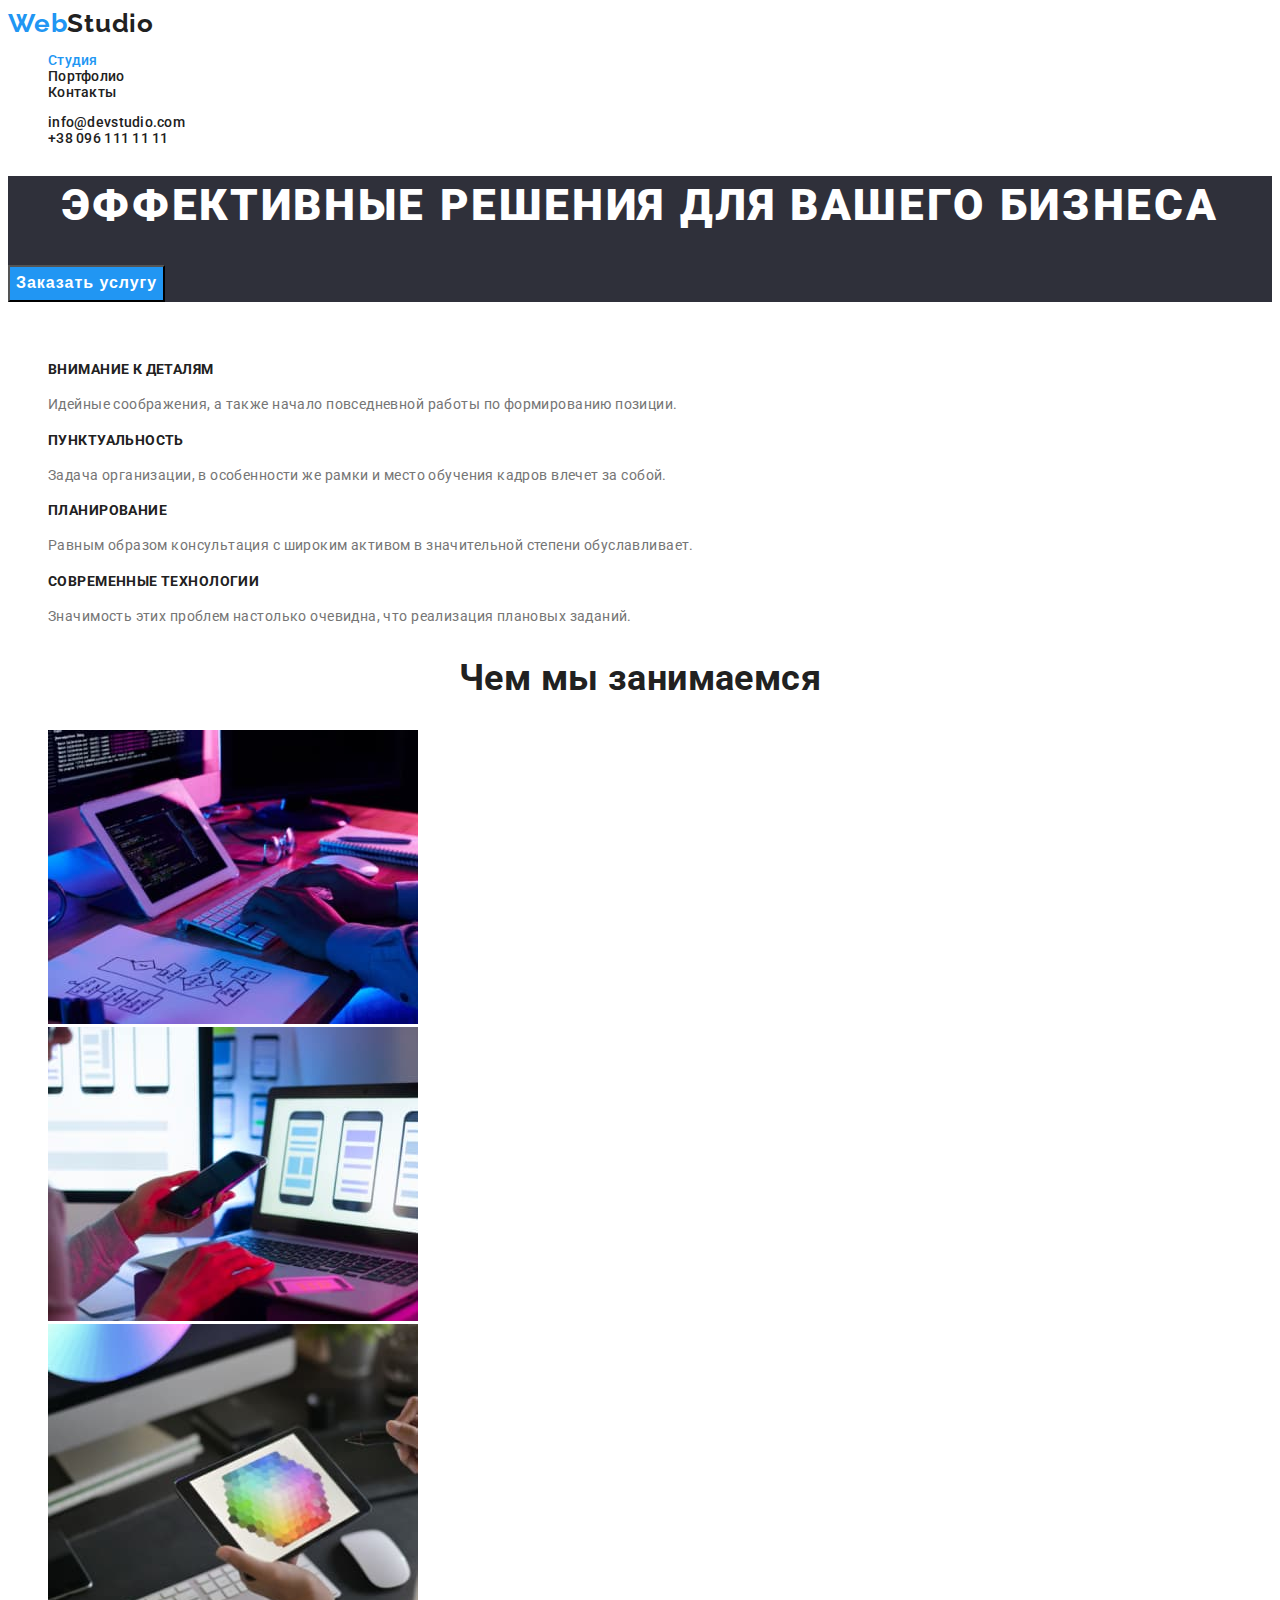
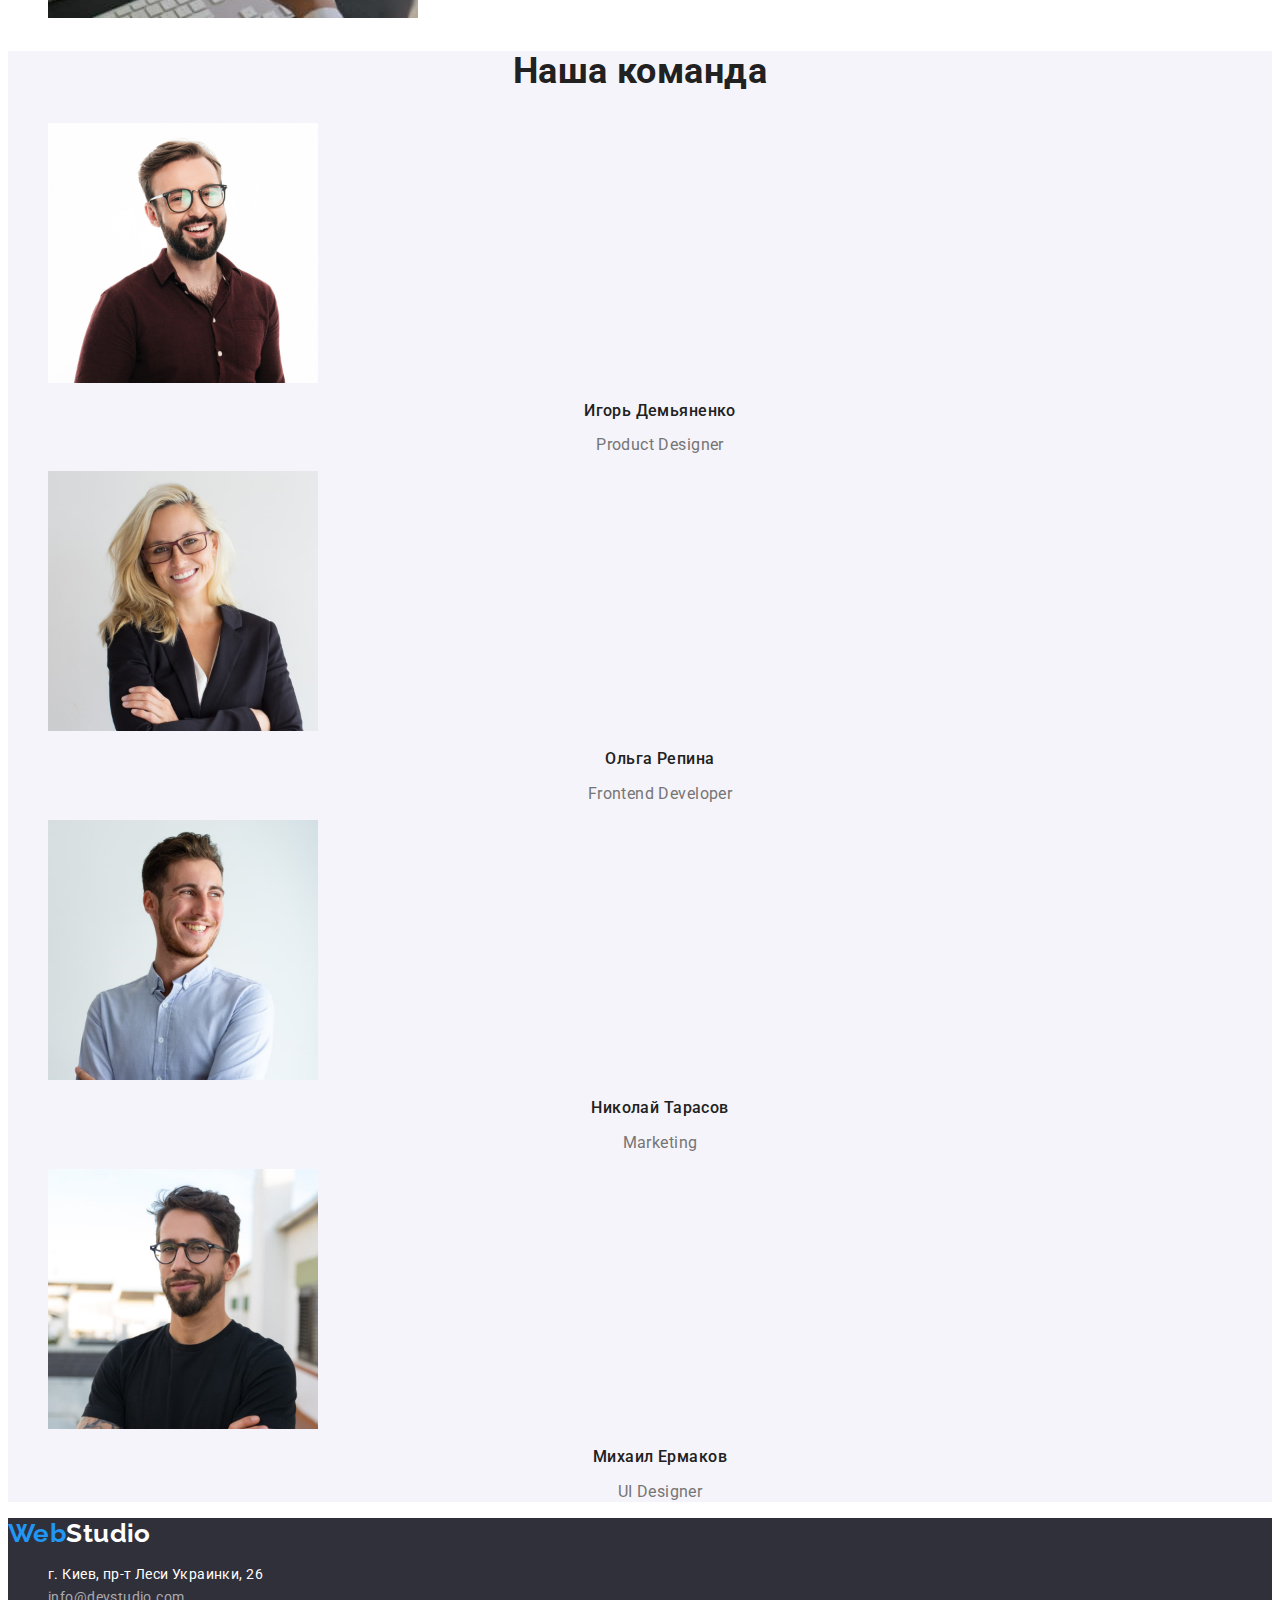
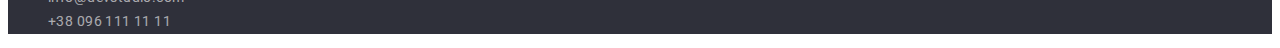
<file: index.html>
<!DOCTYPE html>
<html lang="ru">
  <head>
    <meta charset="UTF-8" />
    <meta http-equiv="X-UA-Compatible" content="IE=edge" />
    <meta name="viewport" content="width=device-width, initial-scale=1.0" />
    <title>Document</title>
    <link rel="stylesheet" href="./css/style.css">
    <!-- fonts -->
    <link rel="preconnect" href="https://fonts.googleapis.com" />
    <link rel="preconnect" href="https://fonts.gstatic.com" crossorigin />
    <link
      href="https://fonts.googleapis.com/css2?family=Raleway:wght@700&family=Roboto:wght@400;500;700;900&display=swap"
      rel="stylesheet"
    />
  </head>
  <body>
    <!-- shapka -->
    <header class="header">
      <nav class="header-nav" >
        <a class="header-logo link" href="./index.html"><span class="blue-logo">Web</span>Studio</a>
        <ul class="header-list ul">
          <li >
            <a class="link current" href="">Студия</a>
          </li>
          <li >
            <a class="link " href="./portfolio.html">Портфолио</a>
          </li>
          <li>
            <a class="link" href="...">Контакты</a>
          </li>
        </ul>
        <ul class="header-contacts ul">
          <li>
            <a class="link" href="mailto:info@devstudio.com">info@devstudio.com</a>
          </li>
          <li>
            <a class="link" href="tel:+380961111111">+38 096 111 11 11</a>
          </li>
        </ul>
      </nav>
    </header>
    <!-- main -->
    <main>
      <!-- HERO -->
      <section class="hero">
        <h1 class="hero-text">Эффективные решения для вашего бизнеса</h1>
        <button class="hero-btn" type="button">Заказать услугу</button>
      </section>
      <!-- benefits -->
      <section class="benefits">
        <h2 class="title">Преимущества</h2>
        <ul class="benefits-list ul">
          <li>
            <h3 class="benefits-title">Внимание к деталям</h3>
            <p class="benefits-text">Идейные соображения, а также начало повседневной работы по формированию позиции.</p>
          </li>
          <li>
            <h3 class="benefits-title">Пунктуальность</h3>
            <p class="benefits-text">
              Задача организации, в особенности же рамки и место обучения кадров влечет за собой.
            </p>
          </li>
          <li>
            <h3 class="benefits-title">Планирование</h3>
            <p class="benefits-text">
              Равным образом консультация с широким активом в значительной степени обуславливает.
            </p>
          </li>
          <li>
            <h3 class="benefits-title">Современные технологии</h3>
            <p class="benefits-text">Значимость этих проблем настолько очевидна, что реализация плановых заданий.</p>
          </li>
        </ul>
      </section>
      <!-- what are we doing -->
      <section class="working">
        <h2 class="title">Чем мы занимаемся</h2>
        <ul class="working-list ul">
          <li><img src="./images/box_1.jpg" alt="working" width="370" height="294" /></li>
          <li><img src="./images/box_2.jpg" alt="working" width="370" height="294" /></li>
          <li><img src="./images/box_3.jpg" alt="working" width="370" height="294" /></li>
        </ul>
      </section>
      <!-- our team -->
      <section class="our-team">
        <h2 class="title">Наша команда</h2>
        <ul class="team-list ul">
          <li>
            <img src="./images/img.jpg" alt=" Irog Demyanenko" width="270" height="260"/>
            <h3 class="team-name">Игорь Демьяненко</h3>
            <p class="team-descr">Product Designer</p>
          </li>
          <li>
            <img src="./images/img(1)_(1).jpg" alt="Olga Repina" width="270" height="260"/>
            <h3 class="team-name">Ольга Репина</h3>
            <p class="team-descr">Frontend Developer</p>
          </li>
          <li>
            <img src="./images/img(2)_(1).jpg" alt="Nikolay Tarasov" width="270" height="260"/>
            <h3 class="team-name">Николай Тарасов</h3>
            <p class="team-descr">Marketing</p>
          </li>
          <li>
            <img src="./images/img(3)_(1).jpg" alt="Michail Yermakov" width="270" height="260"/>
            <h3 class="team-name">Михаил Ермаков</h3>
            <p class="team-descr">UI Designer</p>
          </li>
        </ul>
      </section>
    </main>
    <!-- footer -->
    <footer class="footer">
      <a class="footer-link link" href="./index.html"><span class="blue-logo">Web</span>Studio</a>
      <address class="address">
        <ul class="address-list ul">
          <li class="address">г. Киев, пр-т Леси Украинки, 26</li>
          <li>
            <a class="address-mail link" href="mailto:info@devstudio.com">info@devstudio.com</a>
          </li>
          <li>
            <a class="address-tel link" href="tel:+380961111111">+38 096 111 11 11</a>
          </li>
        </ul>
      </address>
    </footer>
  </body>
</html>
</file>
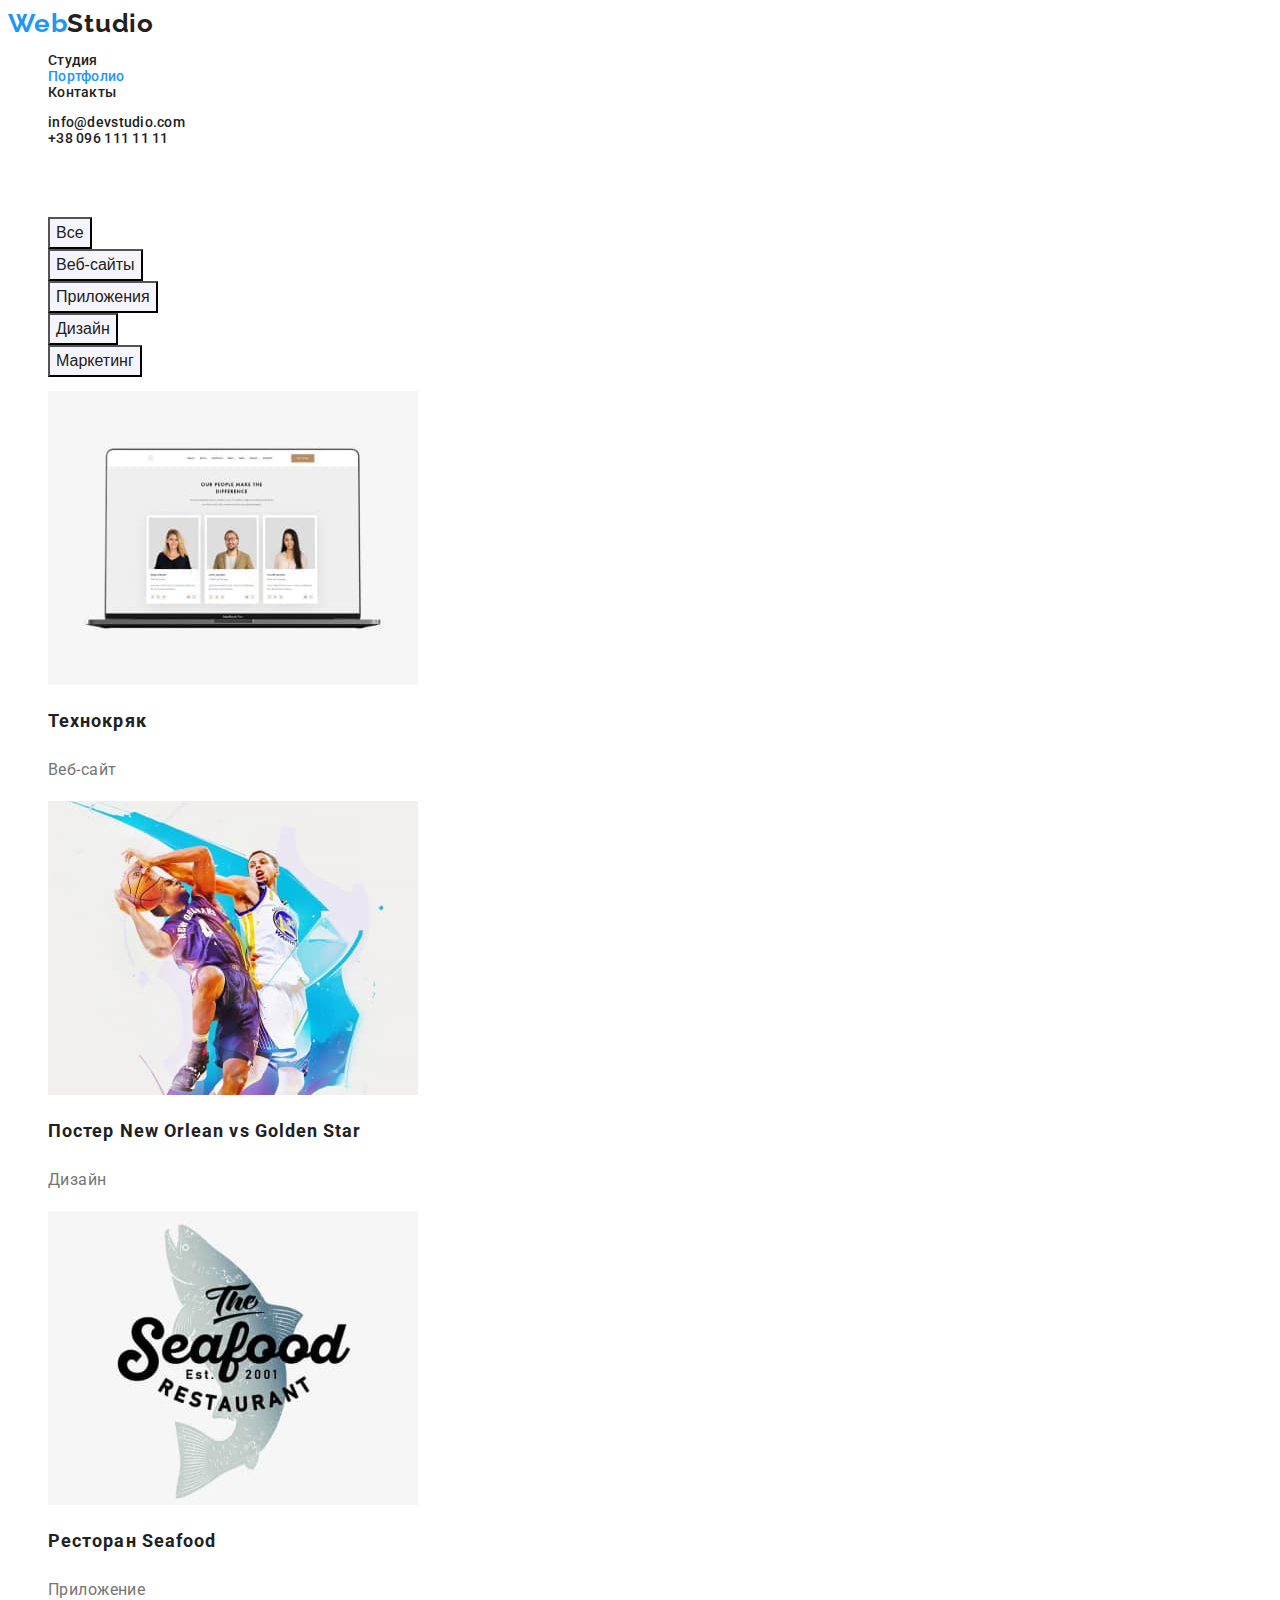
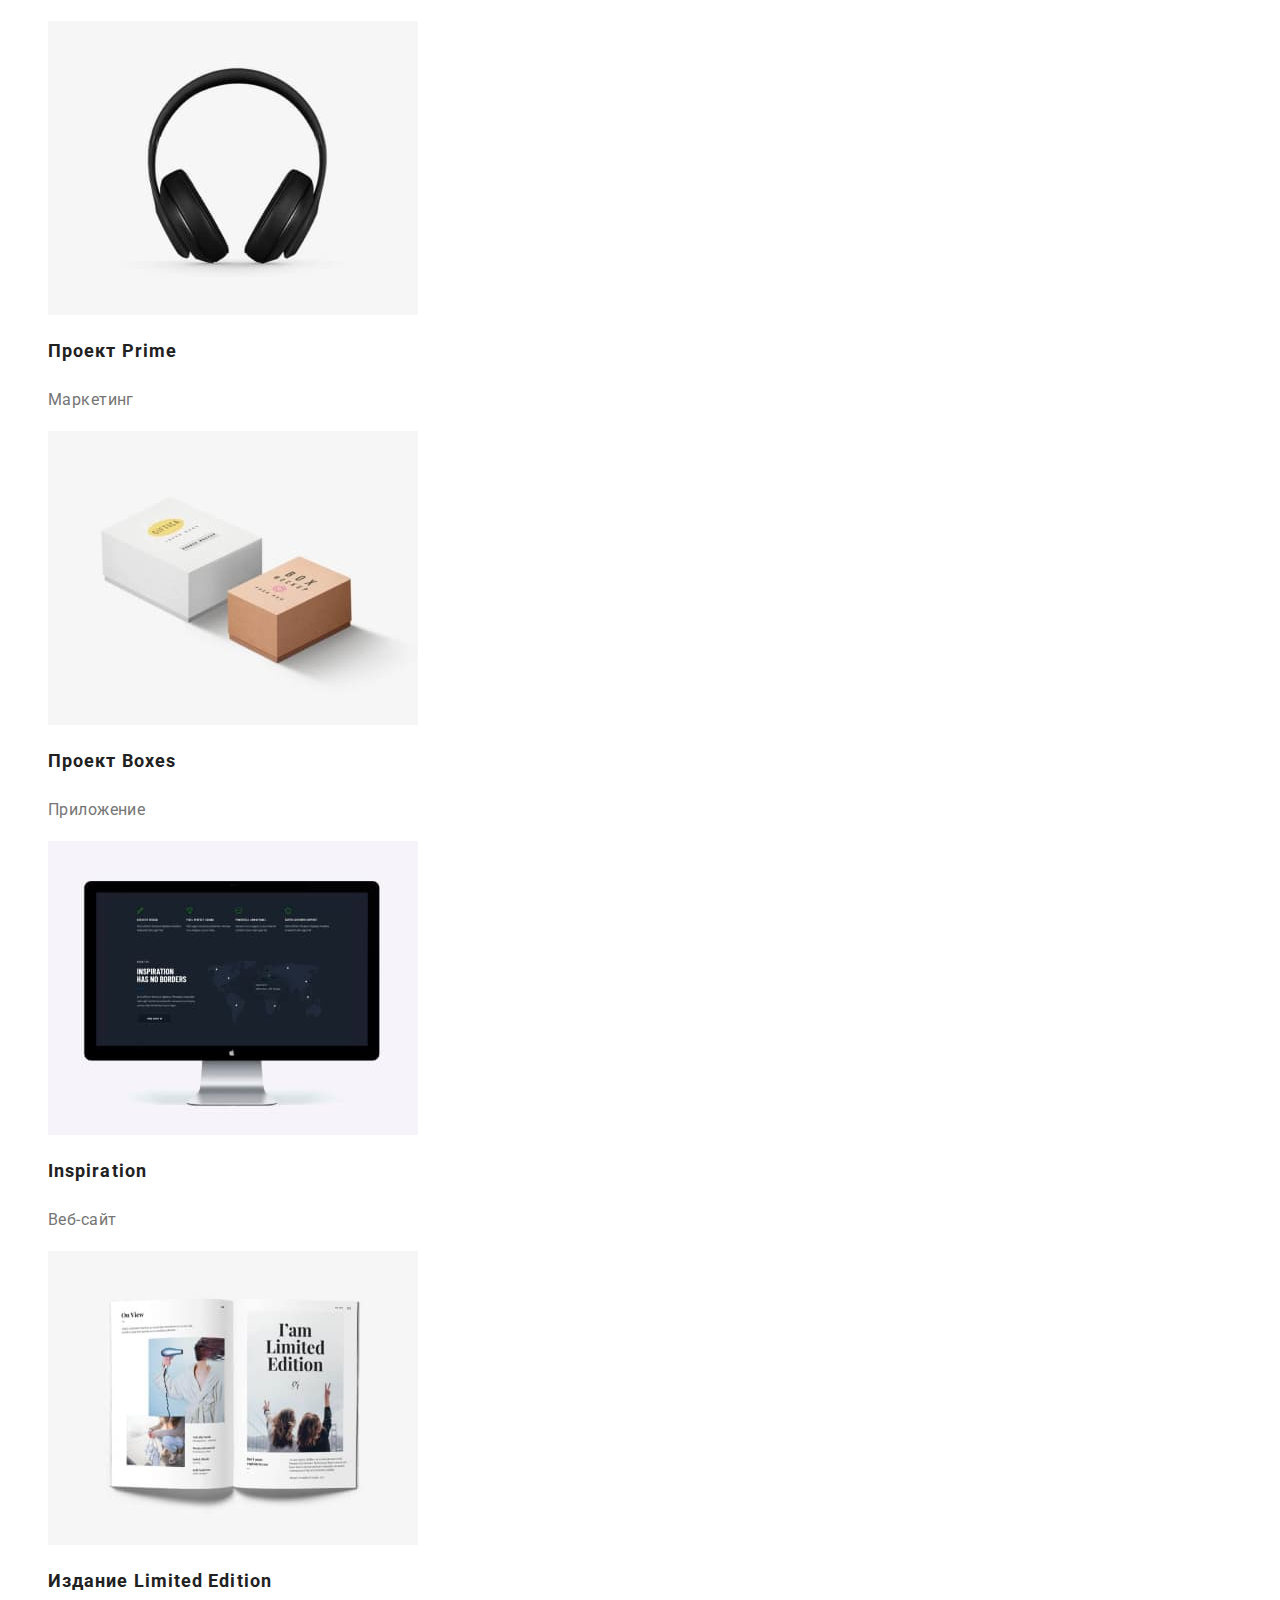
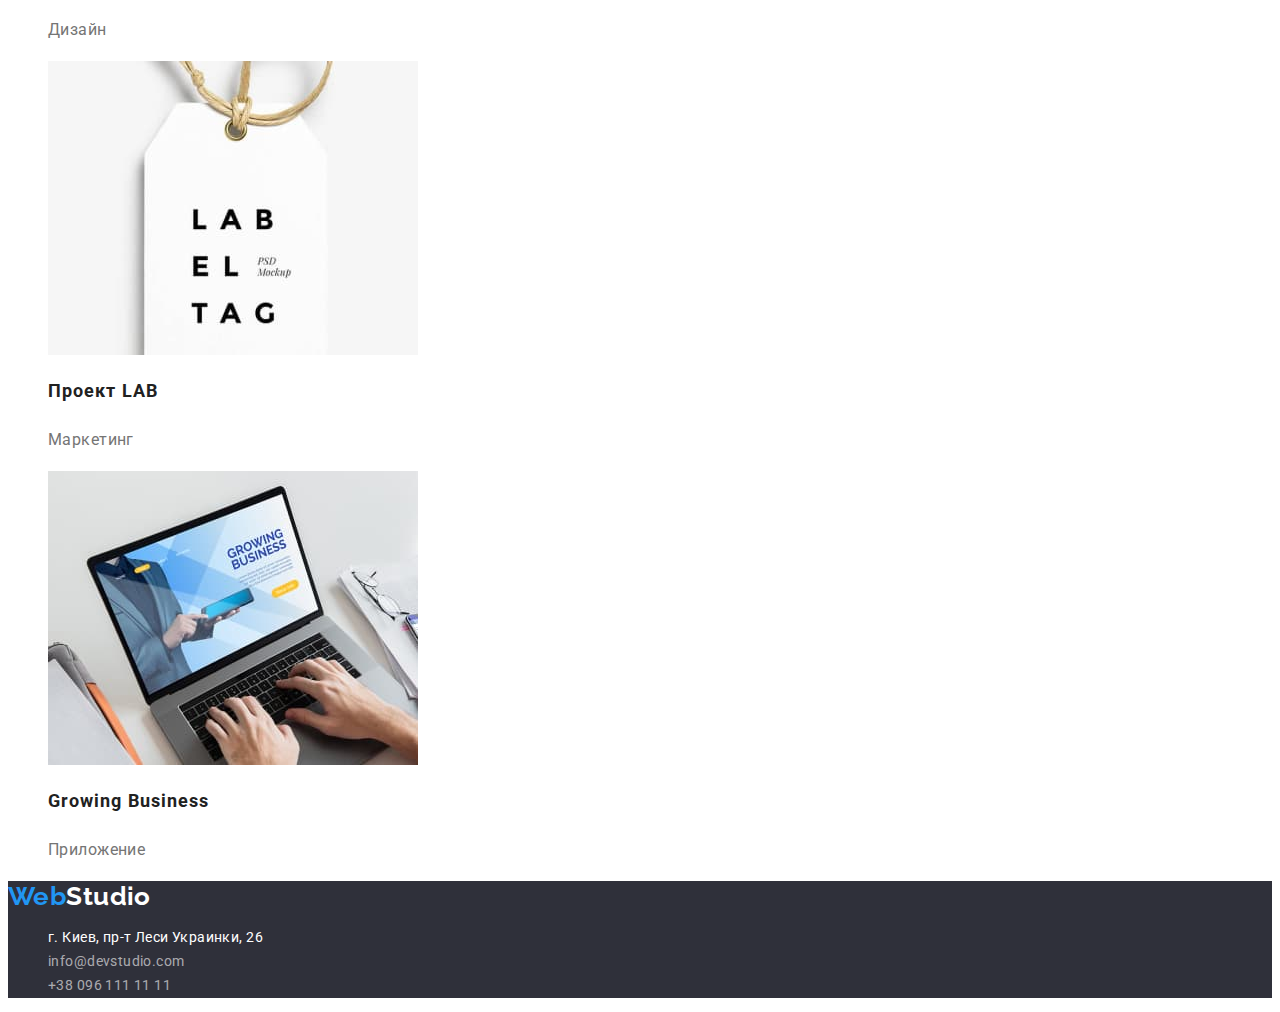
<file: portfolio.html>
<!DOCTYPE html>
<html lang="ru">
  <head>
    <meta charset="UTF-8" />
    <meta http-equiv="X-UA-Compatible" content="IE=edge" />
    <meta name="viewport" content="width=device-width, initial-scale=1.0" />
    <title>Document</title>
    <link rel="stylesheet" href="./css/style.css" />
    <!-- fonts -->
    <link rel="preconnect" href="https://fonts.googleapis.com" />
    <link rel="preconnect" href="https://fonts.gstatic.com" crossorigin />
    <link
      href="https://fonts.googleapis.com/css2?family=Raleway:wght@700&family=Roboto:wght@400;500;700;900&display=swap"
      rel="stylesheet"
    />
  </head>
  <body>
    <body>
      <!-- shapka -->
      <header class="header">
        <nav class="header-nav" >
          <a class="header-logo link" href="./index.html"><span class="blue-logo">Web</span>Studio</a>
          <ul class="header-list ul">
            <li >
              <a class="link " href="./index.html">Студия</a>
            </li>
            <li >
              <a class="link current" href="./portfolio.html">Портфолио</a>
            </li>
            <li>
              <a class="link" href="...">Контакты</a>
            </li>
          </ul>
          <ul class="header-contacts ul">
            <li>
              <a class="link" href="mailto:info@devstudio.com">info@devstudio.com</a>
            </li>
            <li>
              <a class="link" href="tel:+380961111111">+38 096 111 11 11</a>
            </li>
          </ul>
        </nav>
      </header>
      <!-- MAIN -->
      <main>
        <!-- portfolio sect -->
        <section class="portfolio-section">
          <h1 class="title">portfolio</h1>
          <ul class="portfolio-list ul">
            <li><button class="portfolio-btn" type="button">Все</button></li>
            <li><button class="portfolio-btn" type="button">Веб-сайты</button></li>
            <li><button class="portfolio-btn" type="button">Приложения</button></li>
            <li><button class="portfolio-btn" type="button">Дизайн</button></li>
            <li><button class="portfolio-btn" type="button">Маркетинг</button></li>
          </ul>
          <ul class="gallery ul">
            <li>
              <img src="./images/studio pics/img_(13).jpg" alt="photo 1" width="370" height="294" />
              <h2 class="gallery-item-title">Технокряк</h2>
              <p class="gallery-item-text">Веб-сайт</p>
            </li>
            <li>
              <img src="./images/studio pics/img_(14).jpg" alt="photo 2" width="370" height="294" />
              <h2 class="gallery-item-title">Постер New Orlean vs Golden Star</h2>
              <p class="gallery-item-text">Дизайн</p>
            </li>
            <li>
              <img src="./images/studio pics/img_(15).jpg" alt="photo 3" width="370" height="294" />
              <h2 class="gallery-item-title">Ресторан Seafood</h2>
              <p class="gallery-item-text">Приложение</p>
            </li>
            <li>
              <img src="./images/studio pics/img_(16).jpg" alt="photo 4" width="370" height="294" />
              <h2 class="gallery-item-title">Проект Prime</h2>
              <p class="gallery-item-text">Маркетинг</p>
            </li>
            <li>
              <img src="./images/studio pics/img_(18).jpg" alt="photo 5" width="370" height="294" />
              <h2 class="gallery-item-title">Проект Boxes</h2>
              <p class="gallery-item-text">Приложение</p>
            </li>
            <li>
              <img src="./images/studio pics/img_(17).jpg" alt="photo 6" width="370" height="294" />
              <h2 class="gallery-item-title">Inspiration</h2>
              <p class="gallery-item-text">Веб-сайт</p>
            </li>
            <li>
              <img src="./images/studio pics/img_(10).jpg" alt="photo 7" width="370" height="294" />
              <h2 class="gallery-item-title">Издание Limited Edition</h2>
              <p class="gallery-item-text">Дизайн</p>
            </li>
            <li>
              <img src="./images/studio pics/img_(11).jpg" alt="photo 8" width="370" height="294" />
              <h2 class="gallery-item-title">Проект LAB</h2>
              <p class="gallery-item-text">Маркетинг</p>
            </li>
            <li>
              <img src="./images/studio pics/img_(12).jpg" alt="photo 9" width="370" height="294" />
              <h2 class="gallery-item-title">Growing Business</h2>
              <p class="gallery-item-text">Приложение</p>
            </li>
          </ul>
        </section>
      </main>
      <!-- footer -->
      <footer class="footer">
        <a class="footer-link link" href="./index.html"><span class="blue-logo">Web</span>Studio</a>
        <address class="address">
          <ul class="address-list ul">
            <li class="address">г. Киев, пр-т Леси Украинки, 26</li>
            <li>
              <a class="address-mail link" href="mailto:info@devstudio.com">info@devstudio.com</a>
            </li>
            <li>
              <a class="address-tel link" href="tel:+380961111111">+38 096 111 11 11</a>
            </li>
          </ul>
        </address>
      </footer>
    </body>
  </body>
</html>
</file>
<file: css/style.css>
:root {
    /* fonts */
--secondaty-font: 'Raleway', sans-serif;
--main-font-: 'Roboto', sans-serif;

/* text-colors */
--primary-color: rgba(33, 33, 33, 1);
--accent-color:  rgba(33, 150, 243, 1);
--white-color:   #ffffff;
--grey-color:    #757575;

/* bg-colors */
--white-bg-color:  #ffffff;
--dark-bg-color:   #2F303A;
--grey-bg-color:   #F5F4FA;
--accent-bg-color: rgba(33, 150, 243, 1);
--hero-brn-bg: #188CE8;
/* others */

}
body{
font-family: var(--main-font-);
color: var(--primary-color);
font-size: 14px;
background-color: var(--white-bg-color);
letter-spacing: 0.03em;
} 
/* common styles start */
.link{
    text-decoration: none;
}
.ul{
    list-style: none;
}
/* common styles end */


/* HEADER */
.header{
    background-color: var(--white-bg-color);
}
.header-nav .link{
    color:var(--primary-color);
}
/* logo */
.header-logo{
font-weight: 700;
font-size: 26px;
line-height: 1.19;
letter-spacing: 0.03em;
font-family: var(--secondaty-font);
}

.blue-logo{
color:var(--accent-color);

} 

.header-list  .link.current{
    color: var(--accent-color);
}

.header-list,
.header-contacts{
font-weight: 500;
font-size: 14px;
line-height: 1.14;
letter-spacing: 0.02em;
}

.header-list .link:hover,
.header-list .link:focus{
    color: var(--accent-color)
}

.header-contacts .link:hover,
.header-contacts .link:focus{
    color: var(--accent-color);
}

/* hero section */
.hero{
background-color: var(--dark-bg-color);
}

.hero-text{
font-weight: 900;
font-size: 44px;
line-height: 1.36;
text-align: center;
letter-spacing: 0.06em;
text-transform: uppercase;
color: var(--white-color);
}

.hero-btn{
font-weight: 700;
font-size: 16px;
line-height: 1.88;
text-align: center;
letter-spacing: 0.06em;
color: #FFFFFF;
background-color: var(--accent-color);
}
.hero-btn:hover,
.hero-btn:hover{
background-color: var(--hero-brn-bg);
cursor: pointer;
}

/* benefits */
.benefits{
    background-color: var(--white-bg-color);
}

.benefits .title{
    visibility: hidden;;
}
.benefits-title{
font-weight: 700;
font-size: 14px;
line-height: 1.33;
text-transform: uppercase;
color: var(--primary-color);
}

.benefits-text{
font-weight: 400;
font-size: 14px;
line-height: 1.71;
color: var(--grey-color);
}

/* what ARE WE DOING HERE DUDE PLZ HEPL */

.working{

background-color:var(--white-bg-color)
}

.working .title{
font-weight: 700;
font-size: 36px;
line-height: 1.16;
text-align: center;
color: var(--primary-color);
}


/* oUR team */
.our-team{
background-color: var(--grey-bg-color);
}
.our-team .title{
font-weight: 700;
font-size: 36px;
line-height: 1.16;
text-align: center;
color: var(--primary-color);
}

.team-name{
font-weight: 500;
font-size: 16px;
line-height: 1.18;
text-align: center;
color: var(--primary-color);
}

.team-descr{
font-size: 16px;
line-height: 1.18;
text-align: center;
color: var(--grey-color);
}



/* ----------------- */

/* 2ND PAGE- PORTFOLIO */

/* ----------------- */

.portfolio-section{
    background-color: var(--white-bg-color);
}

.portfolio-section .title{
    visibility: hidden;
}

.portfolio-btn{
    color: var(--primary-color);
    background-color: var(--grey-bg-color);
    font-weight: 500;
    font-size: 16px;
    line-height: 1.62;
    text-align: center;
    cursor: pointer;
}

.portfolio-btn:hover,
.portfolio-btn:focus{
    color: var(--white-color);
    background-color:var(--accent-bg-color)
}

.gallery-item-title{
font-weight: 700;
font-size: 18px;
line-height: 2;
letter-spacing: 0.06em;
color: var(--primary-color);
}

.gallery-item-text{
font-size: 16px;
line-height: 1.88;
color: var(--grey-color);
}

/* --------- */

/* FOOTER */

/* --------- */

.footer{
    background-color: var(--dark-bg-color);
}

.footer-link{
font-family:var(--secondaty-font);
font-weight: 700;
font-size: 26px;
line-height: 1.19;
color: var(--white-color);
}

.address{
color: var(--white-color);
line-height: 1.71;
font-style: normal;
}

.address-mail{
color: rgba(255, 255, 255, 0.6);
line-height: 1.71;
font-style: normal;
}

.address-tel{
    color: rgba(255, 255, 255, 0.6);
    line-height: 1.71;
    font-style: normal; 
}

.address:hover,
.address:focus{
    cursor: pointer;
    color: var(--accent-color);
}

.address-mail:hover,
.address-mail:focus{
    cursor: pointer;
    color: var(--accent-color);
}

.address-tel:hover,
.address-tel:focus{
    cursor: pointer;
    color: var(--accent-color);
    }
</file>
